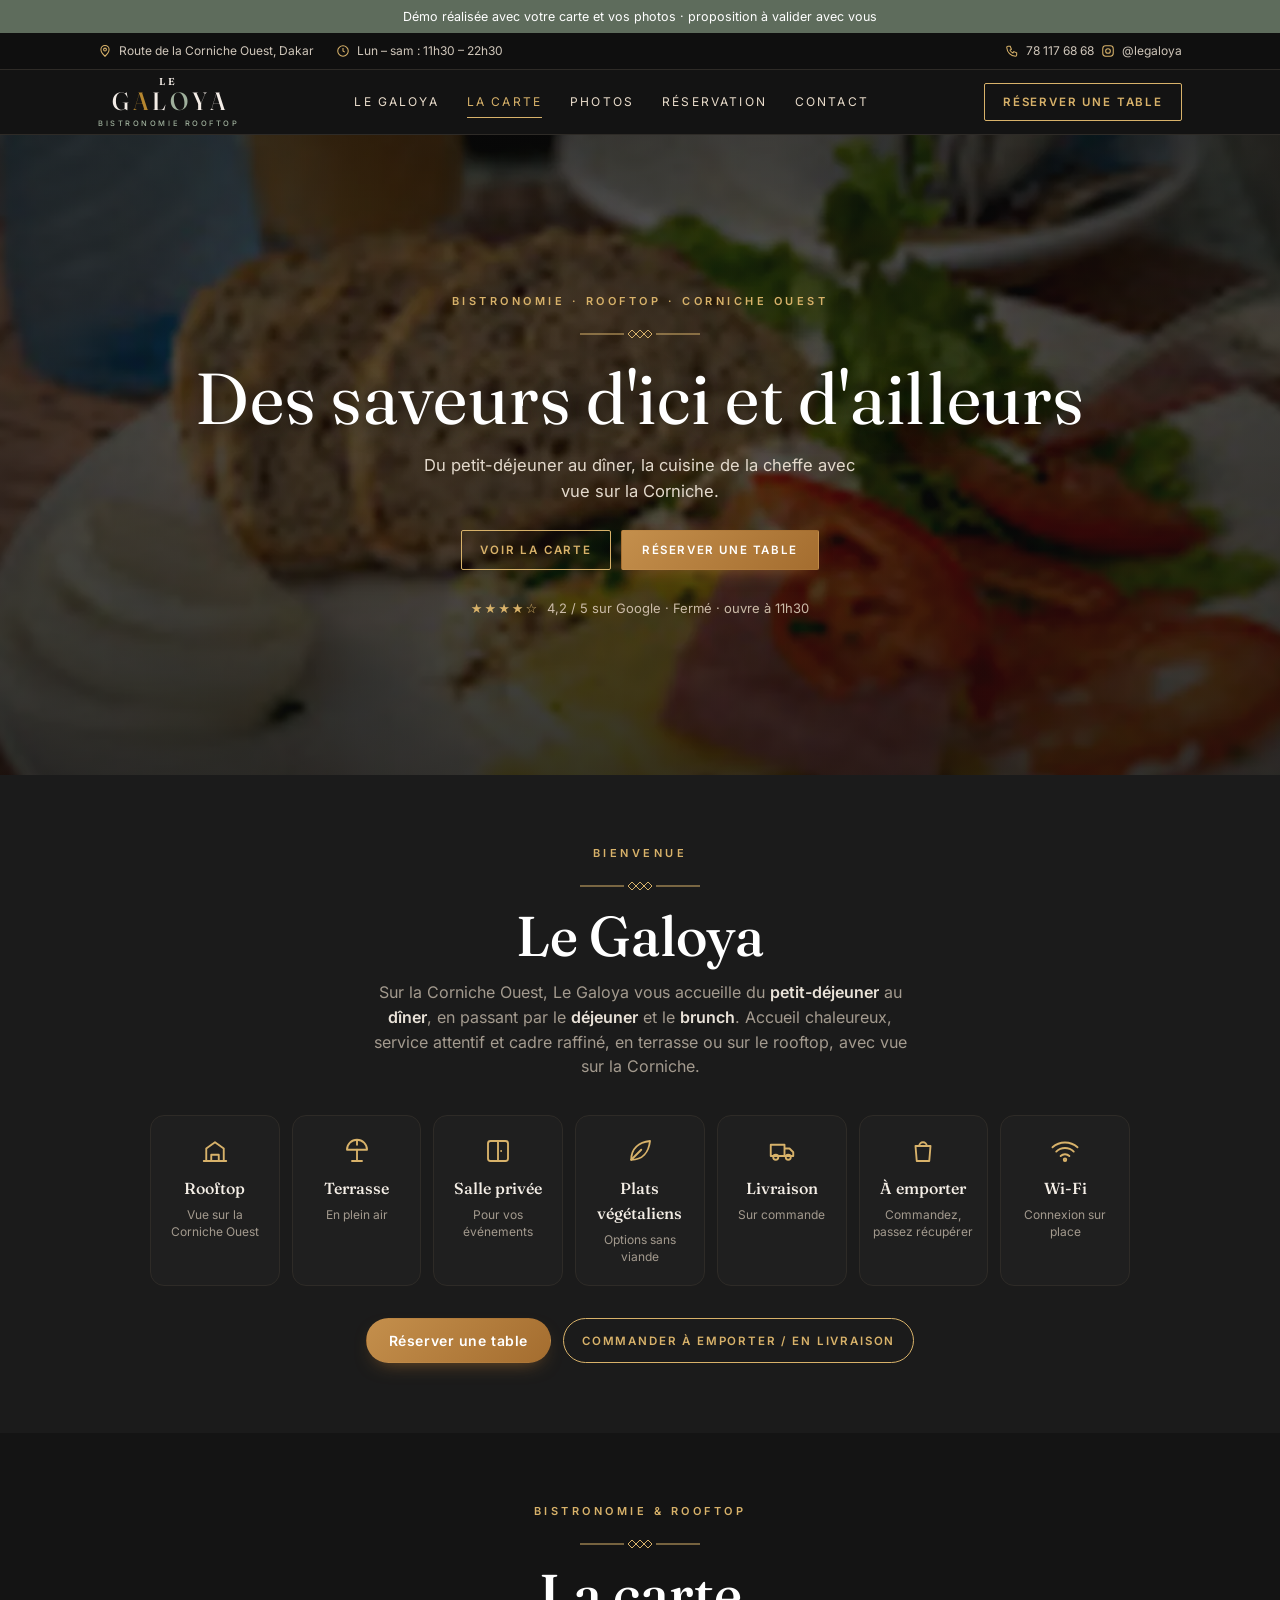
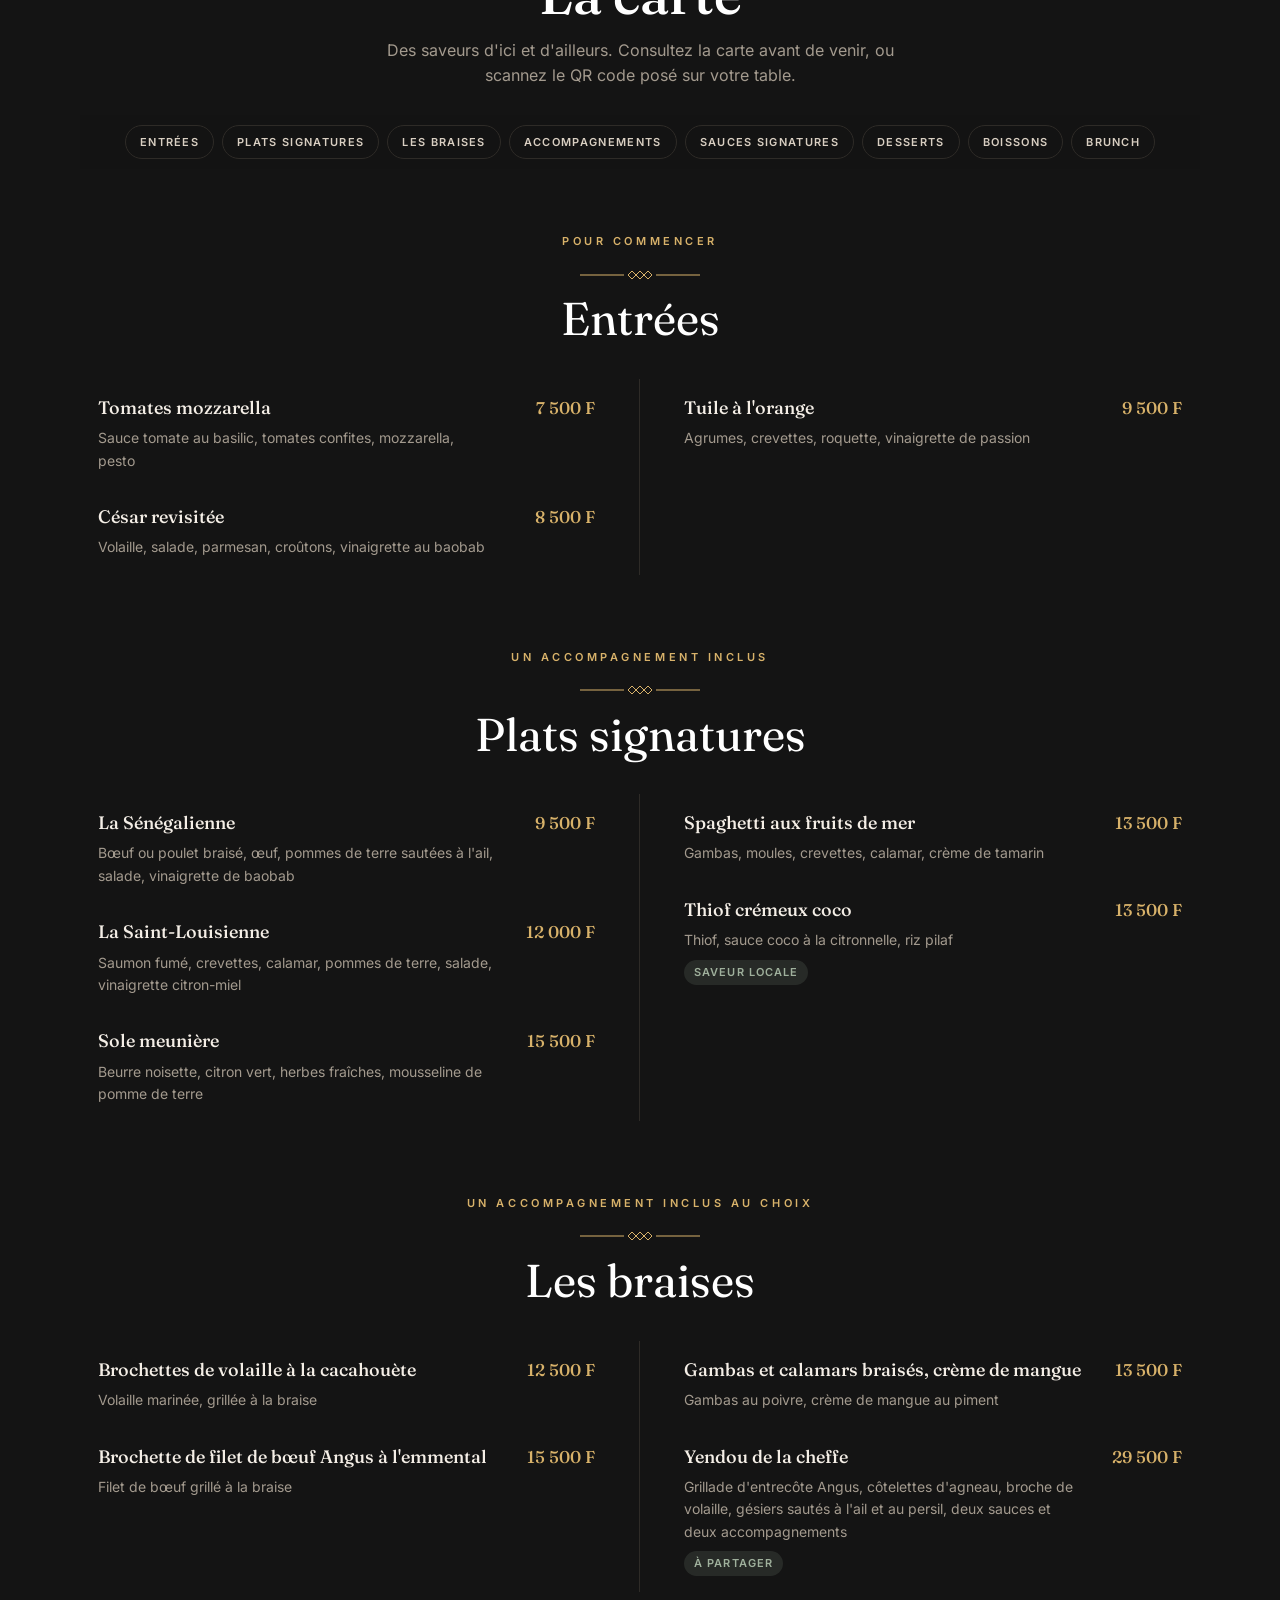
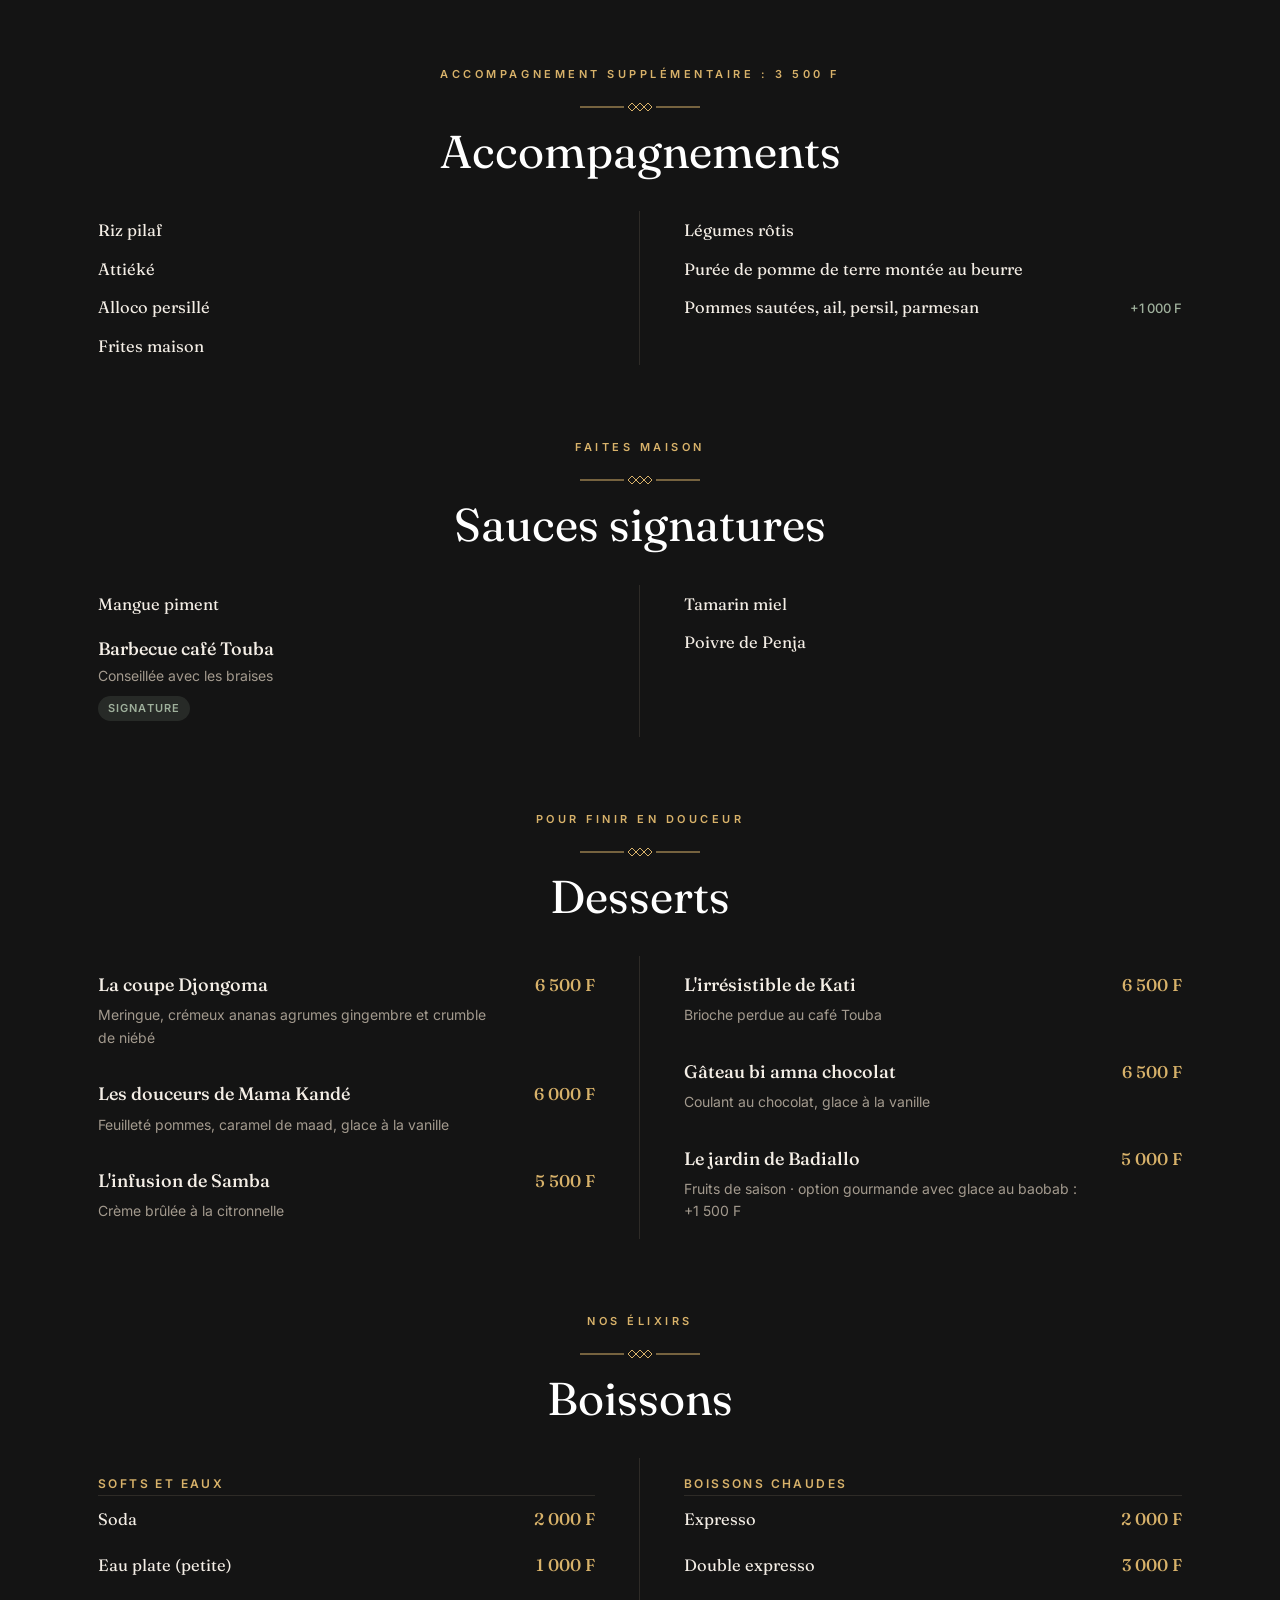
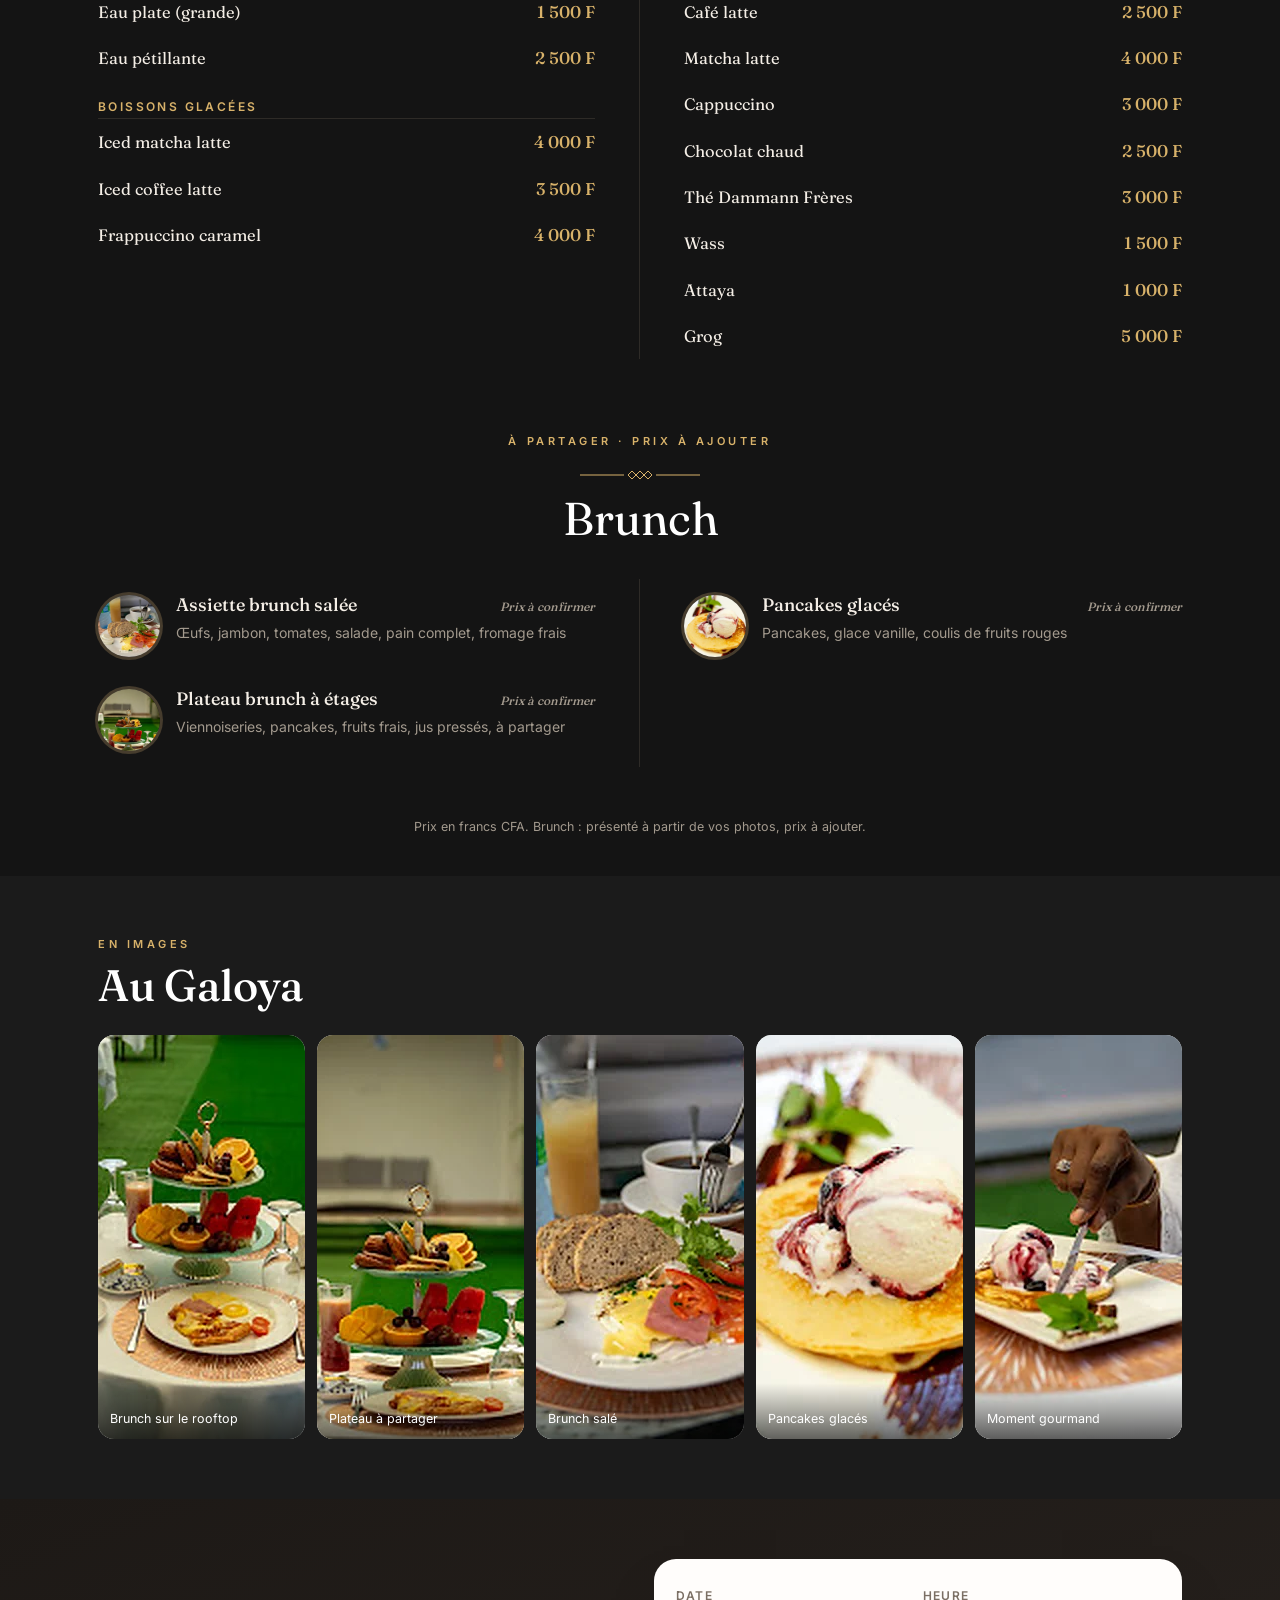
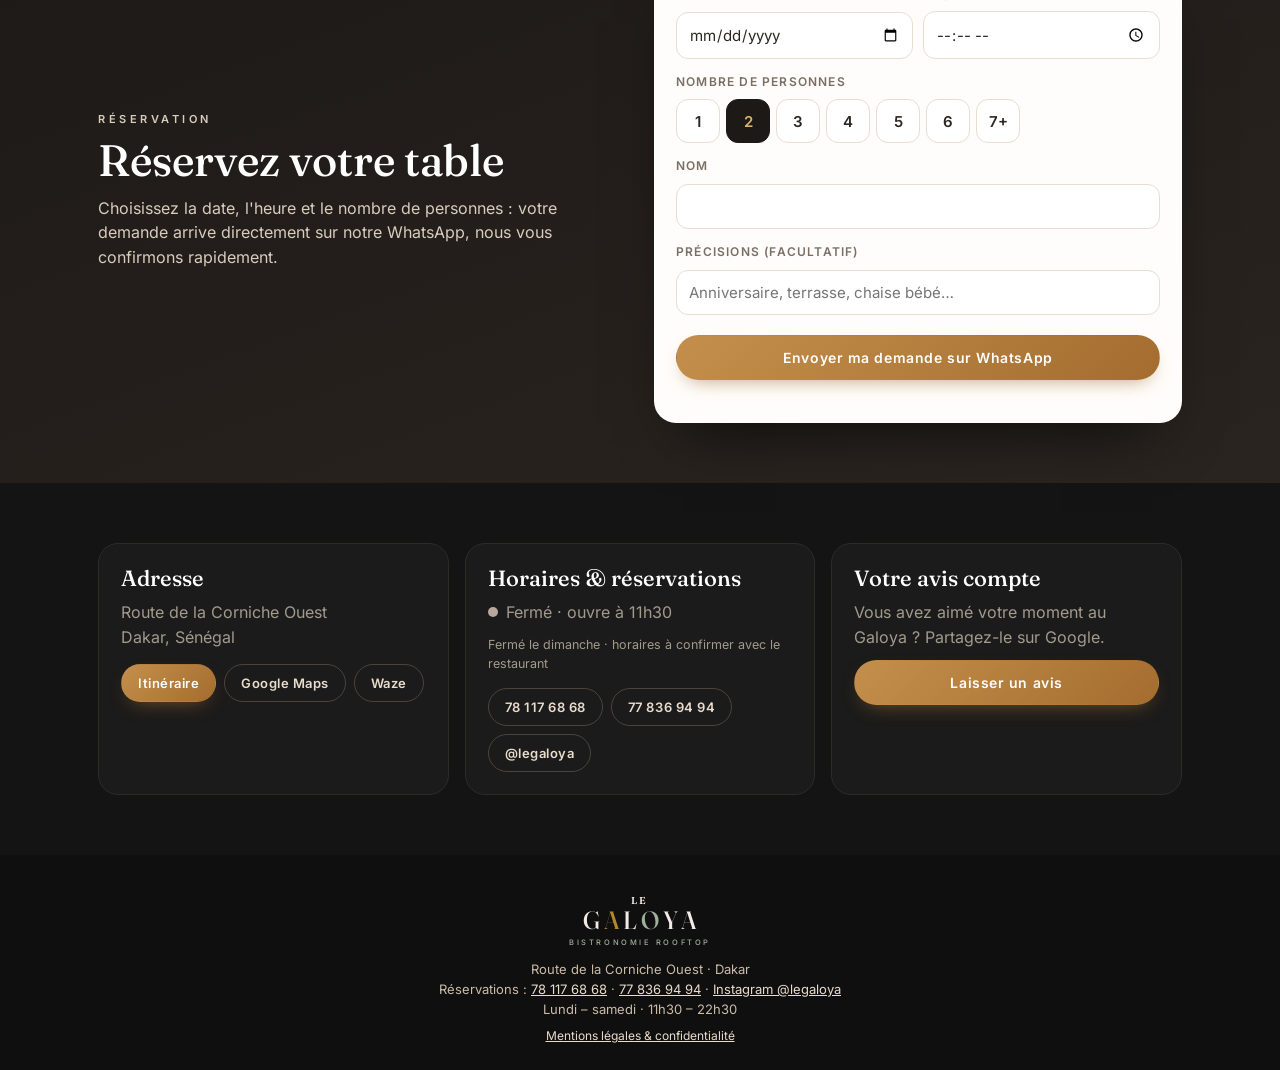
<file: index.html>
<!doctype html>
<html lang="fr">
<head>
<meta charset="utf-8">
<meta http-equiv="Content-Security-Policy" content="default-src 'self'; script-src 'self'; style-src 'self'; font-src 'self'; img-src 'self' data:; connect-src 'self'; object-src 'none'; base-uri 'none'; form-action 'none'">
<meta name="referrer" content="strict-origin-when-cross-origin">
<meta name="viewport" content="width=device-width, initial-scale=1, viewport-fit=cover">
<title>Le Galoya · Bistronomie et rooftop, Corniche Ouest, Dakar</title>
<meta name="description" content="Le Galoya, bistronomie et rooftop avec vue sur la Corniche Ouest, sur la Route de la Corniche Ouest à Dakar : plats signatures, braises, brunch. Menu en ligne et réservation sur WhatsApp.">
<meta name="robots" content="noindex">
<meta name="theme-color" content="#f8f4f2">
<link rel="preload" href="fonts/fraunces.woff2" as="font" type="font/woff2" crossorigin>
<link rel="icon" href="favicon.svg" type="image/svg+xml">
<link rel="preload" href="img/hero-assiette.webp" as="image" fetchpriority="high" media="(min-width:700px)">
<link rel="preload" href="img/hero-assiette-mobile.webp" as="image" fetchpriority="high" media="(max-width:699px)">
<link rel="stylesheet" href="styles.css">
</head>
<body>
<div class="demo-bar">Démo réalisée avec votre carte et vos photos · proposition à valider avec vous</div>

<div class="infobar"><div class="wrap ib-row">
  <span><svg viewBox="0 0 24 24" aria-hidden="true"><path d="M12 21s-7-6.2-7-11.5A7 7 0 0 1 19 9.5C19 14.8 12 21 12 21z"/><circle cx="12" cy="9.5" r="2.4"/></svg>Route de la Corniche Ouest, Dakar</span>
  <span class="ib-hide"><svg viewBox="0 0 24 24" aria-hidden="true"><circle cx="12" cy="12" r="9"/><path d="M12 7v5l3 2"/></svg>Lun – sam : 11h30 – 22h30</span>
  <span class="ib-right"><a href="tel:+221781176868"><svg viewBox="0 0 24 24" aria-hidden="true"><path d="M5 4h4l2 5-2.5 1.5a11 11 0 0 0 5 5L15 13l5 2v4a2 2 0 0 1-2 2A16 16 0 0 1 3 6a2 2 0 0 1 2-2"/></svg>78 117 68 68</a><a class="ib-hide" href="https://www.instagram.com/legaloya/" target="_blank" rel="noopener"><svg viewBox="0 0 24 24" aria-hidden="true"><rect x="3" y="3" width="18" height="18" rx="5"/><circle cx="12" cy="12" r="4"/></svg>@legaloya</a></span>
</div></div>
<header class="top"><div class="wrap top-row">
  <a class="brand" href="#accueil" aria-label="Le Galoya, bistronomie rooftop"><span class="b-le" aria-hidden="true">Le</span><span class="b-word" aria-hidden="true">G<span class="lg">A</span>L<span class="ls">O</span>YA</span><small aria-hidden="true">Bistronomie rooftop</small></a>
  <nav class="nav" aria-label="Menu principal">
    <a href="#apropos">Le Galoya</a><a href="#menu" class="cur">La carte</a><a href="#galerie">Photos</a><a href="#reserver">Réservation</a><a href="#infos">Contact</a>
  </nav>
  <a class="btn btn-frame btn-sm" href="#reserver">Réserver une table</a>
</div></header>

<main id="accueil">
<section class="hero hero-photo">
  <div class="hero-bg" role="img" aria-label="Assiette brunch salée du Galoya : pain complet, œufs, jambon et tomates"></div>
  <div class="wrap hero-center">
    <p class="kicker">Bistronomie · Rooftop<span class="k-more"> · Corniche Ouest</span></p>
    <span class="orn" aria-hidden="true"><svg viewBox="0 0 120 12"><path d="M0 6h44M76 6h44"/><path d="M48 6l4-4 4 4-4 4zM56 6l4-4 4 4-4 4zM64 6l4-4 4 4-4 4z"/></svg></span>
    <h1>Des saveurs d'ici et d'ailleurs</h1>
    <p class="hero-sub">Du petit-déjeuner au dîner, la cuisine de la cheffe avec vue sur la Corniche.</p>
    <div class="ctas">
      <a class="btn btn-frame" href="#menu">Voir la carte</a>
      <a class="btn btn-gold" href="#reserver">Réserver une table</a>
    </div>
    <p class="rating"><span class="stars" aria-hidden="true">★★★★☆</span> 4,2 / 5 sur Google · <span id="openNow">Lun–sam · 11h30–22h30</span></p>
  </div>
</section>

<section id="apropos" class="about dark"><div class="wrap">
  <div class="m-intro"><p class="kicker">Bienvenue</p><span class="orn" aria-hidden="true"><svg viewBox="0 0 120 12"><path d="M0 6h44M76 6h44"/><path d="M48 6l4-4 4 4-4 4zM56 6l4-4 4 4-4 4zM64 6l4-4 4 4-4 4z"/></svg></span><h2>Le Galoya</h2>
  <p class="sub">Sur la Corniche Ouest, Le Galoya vous accueille du <b>petit-déjeuner</b> au <b>dîner</b>, en passant par le <b>déjeuner</b> et le <b>brunch</b>. Accueil chaleureux, service attentif et cadre raffiné, en terrasse ou sur le rooftop, avec vue sur la Corniche.</p></div>
  <ul class="services"><li><svg viewBox="0 0 24 24" aria-hidden="true"><path d="M3 20h18M5 20V10l7-5 7 5v10"/><path d="M9 20v-5h6v5"/></svg><b>Rooftop</b><span>Vue sur la Corniche Ouest</span></li><li><svg viewBox="0 0 24 24" aria-hidden="true"><path d="M12 3v4M4 11a8 8 0 0 1 16 0z"/><path d="M12 11v9M8 20h8"/></svg><b>Terrasse</b><span>En plein air</span></li><li><svg viewBox="0 0 24 24" aria-hidden="true"><rect x="4" y="4" width="16" height="16" rx="2"/><path d="M12 4v16M14.5 12h.01"/></svg><b>Salle privée</b><span>Pour vos événements</span></li><li><svg viewBox="0 0 24 24" aria-hidden="true"><path d="M5 19C5 10 11 5 20 4c-1 9-6 15-15 15z"/><path d="M5 19l8-8"/></svg><b>Plats végétaliens</b><span>Options sans viande</span></li><li><svg viewBox="0 0 24 24" aria-hidden="true"><path d="M3 7h11v9H3zM14 10h4l3 3v3h-7"/><circle cx="7" cy="17" r="2"/><circle cx="17" cy="17" r="2"/></svg><b>Livraison</b><span>Sur commande</span></li><li><svg viewBox="0 0 24 24" aria-hidden="true"><path d="M6 8h12l-1 12H7z"/><path d="M9 8a3 3 0 0 1 6 0"/></svg><b>À emporter</b><span>Commandez, passez récupérer</span></li><li><svg viewBox="0 0 24 24" aria-hidden="true"><path d="M2 9a15 15 0 0 1 20 0M5 12.5a10 10 0 0 1 14 0M8.5 16a5 5 0 0 1 7 0"/><circle cx="12" cy="19" r="1"/></svg><b>Wi-Fi</b><span>Connexion sur place</span></li></ul>
  <div class="about-cta">
    <a class="btn btn-gold" href="#reserver">Réserver une table</a>
    <a class="btn btn-frame" id="orderWa" href="#" target="_blank" rel="noopener">Commander à emporter / en livraison</a>
  </div>
</div></section>

<section id="menu" class="menu dark"><div class="wrap">
  <div class="m-intro"><p class="kicker">Bistronomie &amp; rooftop</p><span class="orn" aria-hidden="true"><svg viewBox="0 0 120 12"><path d="M0 6h44M76 6h44"/><path d="M48 6l4-4 4 4-4 4zM56 6l4-4 4 4-4 4zM64 6l4-4 4 4-4 4z"/></svg></span><h2>La carte</h2>
  <p class="sub">Des saveurs d'ici et d'ailleurs. Consultez la carte avant de venir, ou scannez le QR code posé sur votre table.</p></div>
  <nav class="tabs" id="tabs" aria-label="Catégories de la carte"></nav>
  <div id="menuList"></div>
  <p class="note">Prix en francs CFA. Brunch : présenté à partir de vos photos, prix à ajouter.</p>
</div></section>

<section id="galerie" class="gallery"><div class="wrap">
  <p class="kicker">En images</p>
  <h2>Au Galoya</h2>
  <div class="g-grid">
    <figure><img src="img/terrasse-brunch.webp" alt="Brunch servi sur nappe blanche, sur le rooftop" loading="lazy" width="304" height="404"><figcaption>Brunch sur le rooftop</figcaption></figure>
    <figure><img src="img/plateau-brunch.webp" alt="Plateau brunch à étages avec viennoiseries et fruits frais" loading="lazy" width="304" height="404"><figcaption>Plateau à partager</figcaption></figure>
    <figure><img src="img/brunch-sale.webp" alt="Assiette brunch avec œufs, jambon, tomates et pain complet" loading="lazy" width="304" height="404"><figcaption>Brunch salé</figcaption></figure>
    <figure><img src="img/pancakes.webp" alt="Pancakes avec glace vanille et coulis de fruits rouges" loading="lazy" width="304" height="404"><figcaption>Pancakes glacés</figcaption></figure>
    <figure><img src="img/pancakes-degustation.webp" alt="Dégustation de pancakes à table" loading="lazy" width="304" height="404"><figcaption>Moment gourmand</figcaption></figure>
  </div>
</div></section>

<section id="reserver" class="booking"><div class="wrap book-grid">
  <div>
    <p class="kicker light">Réservation</p>
    <h2>Réservez votre table</h2>
    <p>Choisissez la date, l'heure et le nombre de personnes : votre demande arrive directement sur notre WhatsApp, nous vous confirmons rapidement.</p>
  </div>
  <div class="book-card">
    <div class="f2">
      <div><label for="bDate">Date</label><input id="bDate" type="date"></div>
      <div><label for="bTime">Heure</label><input id="bTime" type="time" min="11:30" max="22:30" step="900"></div>
    </div>
    <label>Nombre de personnes</label>
    <div class="people" id="people" role="radiogroup" aria-label="Nombre de personnes"></div>
    <label for="bName">Nom</label><input id="bName" maxlength="50" autocomplete="name">
    <label for="bNote">Précisions (facultatif)</label><input id="bNote" maxlength="150" placeholder="Anniversaire, terrasse, chaise bébé…">
    <button class="btn btn-gold" id="bSend" type="button">Envoyer ma demande sur WhatsApp</button>
    <p class="msg" id="bMsg" role="status"></p>
  </div>
</div></section>

<section id="infos" class="infos"><div class="wrap info-grid">
  <div class="info-card">
    <h3>Adresse</h3>
    <p>Route de la Corniche Ouest<br>Dakar, Sénégal</p>
    <div class="btn-row">
      <a class="btn btn-gold" href="https://www.google.com/maps/dir/?api=1&amp;destination=14.6956129,-17.4724181" target="_blank" rel="noopener">Itinéraire</a>
      <a class="btn btn-line dark" href="https://maps.app.goo.gl/WqVSmxfr7wGy9FrMA" target="_blank" rel="noopener">Google Maps</a>
      <a class="btn btn-line dark" href="https://waze.com/ul?ll=14.6956129,-17.4724181&amp;navigate=yes" target="_blank" rel="noopener">Waze</a>
    </div>
  </div>
  <div class="info-card">
    <h3>Horaires &amp; réservations</h3>
    <p><span class="dot" id="openDot"></span><span id="openTxt">Lundi – samedi · 11h30 – 22h30</span></p>
    <p class="small">Fermé le dimanche · horaires à confirmer avec le restaurant</p>
    <div class="btn-row">
      <a class="btn btn-line dark" href="tel:+221781176868">78 117 68 68</a>
      <a class="btn btn-line dark" href="tel:+221778369494">77 836 94 94</a>
      <a class="btn btn-line dark" href="https://www.instagram.com/legaloya/" target="_blank" rel="noopener">@legaloya</a>
    </div>
  </div>
  <div class="info-card">
    <h3>Votre avis compte</h3>
    <p>Vous avez aimé votre moment au Galoya ? Partagez-le sur Google.</p>
    <a class="btn btn-gold" href="https://maps.app.goo.gl/WqVSmxfr7wGy9FrMA" target="_blank" rel="noopener">Laisser un avis</a>
  </div>
</div></section>
</main>

<footer class="foot"><div class="wrap">
  <p class="brand foot-brand"><span class="sr">Le Galoya</span><span class="b-le" aria-hidden="true">Le</span><span class="b-word" aria-hidden="true">G<span class="lg">A</span>L<span class="ls">O</span>YA</span><small aria-hidden="true">Bistronomie rooftop</small></p>
  <p>Route de la Corniche Ouest · Dakar</p>
  <p>Réservations : <a href="tel:+221781176868">78 117 68 68</a> · <a href="tel:+221778369494">77 836 94 94</a> · <a href="https://www.instagram.com/legaloya/" target="_blank" rel="noopener">Instagram @legaloya</a></p>
  <p>Lundi – samedi · 11h30 – 22h30</p>
  <p class="foot-legal"><a href="mentions-legales.html">Mentions légales &amp; confidentialité</a></p>
</div></footer>

<nav class="tabbar" aria-label="Navigation">
  <a href="#accueil">Accueil</a><a href="#menu">Menu</a><a href="#reserver" class="hl">Réserver</a><a href="#infos">Infos</a>
</nav>
<div class="toast" id="toast" role="status"></div>
<script src="app.js"></script>
</body>
</html>
</file>
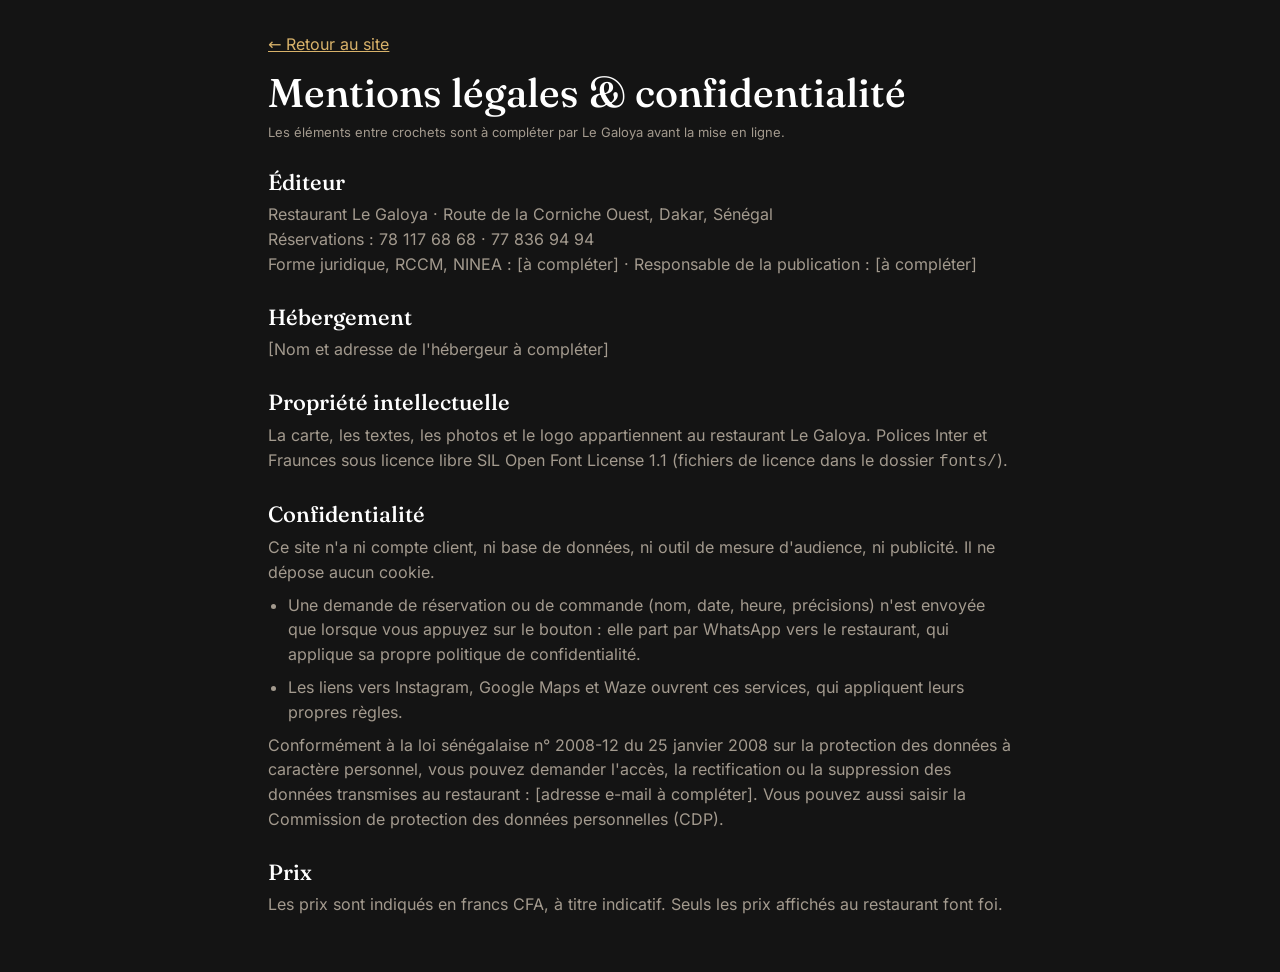
<file: mentions-legales.html>
<!doctype html>
<html lang="fr">
<head>
<meta charset="utf-8">
<meta http-equiv="Content-Security-Policy" content="default-src 'self'; script-src 'none'; style-src 'self'; font-src 'self'; img-src 'self'; object-src 'none'; base-uri 'none'; form-action 'none'">
<meta name="viewport" content="width=device-width, initial-scale=1">
<meta name="robots" content="noindex">
<title>Mentions légales et confidentialité · Le Galoya</title>
<link rel="icon" href="favicon.svg" type="image/svg+xml">
<link rel="stylesheet" href="styles.css">
</head>
<body class="legal-body">
<main class="wrap legal">
  <p><a href="index.html">← Retour au site</a></p>
  <h1>Mentions légales &amp; confidentialité</h1>
  <p class="small">Les éléments entre crochets sont à compléter par Le Galoya avant la mise en ligne.</p>
  <h2>Éditeur</h2>
  <p>Restaurant Le Galoya · Route de la Corniche Ouest, Dakar, Sénégal<br>Réservations : 78 117 68 68 · 77 836 94 94<br>
  Forme juridique, RCCM, NINEA : [à compléter] · Responsable de la publication : [à compléter]</p>
  <h2>Hébergement</h2>
  <p>[Nom et adresse de l'hébergeur à compléter]</p>
  <h2>Propriété intellectuelle</h2>
  <p>La carte, les textes, les photos et le logo appartiennent au restaurant Le Galoya. Polices Inter et Fraunces sous licence libre SIL Open Font License 1.1 (fichiers de licence dans le dossier <code>fonts/</code>).</p>
  <h2>Confidentialité</h2>
  <p>Ce site n'a ni compte client, ni base de données, ni outil de mesure d'audience, ni publicité. Il ne dépose aucun cookie.</p>
  <ul>
    <li>Une demande de réservation ou de commande (nom, date, heure, précisions) n'est envoyée que lorsque vous appuyez sur le bouton : elle part par WhatsApp vers le restaurant, qui applique sa propre politique de confidentialité.</li>
    <li>Les liens vers Instagram, Google Maps et Waze ouvrent ces services, qui appliquent leurs propres règles.</li>
  </ul>
  <p>Conformément à la loi sénégalaise n° 2008-12 du 25 janvier 2008 sur la protection des données à caractère personnel, vous pouvez demander l'accès, la rectification ou la suppression des données transmises au restaurant : [adresse e-mail à compléter]. Vous pouvez aussi saisir la Commission de protection des données personnelles (CDP).</p>
  <h2>Prix</h2>
  <p>Les prix sont indiqués en francs CFA, à titre indicatif. Seuls les prix affichés au restaurant font foi.</p>
</main>
</body>
</html>
</file>
<file: styles.css>
@font-face{font-family:Inter;font-weight:400 600;font-display:swap;src:url(fonts/inter.woff2) format("woff2")}
@font-face{font-family:Fraunces;font-weight:400 700;font-display:swap;src:url(fonts/fraunces.woff2) format("woff2")}

:root{
  --night:#1d1916; --night2:#2a2420; --cream:#faf6f0; --paper:#fffdf9; --ink:#2b2622; --muted:#7b6f64;
  --gold:#b5862f; --gold-l:#d9b27a; --line:#e8ddcf; --ok:#2e8b57;
}
*{box-sizing:border-box;margin:0;padding:0}
html{scroll-behavior:smooth;scroll-padding-top:72px}
body{background:var(--cream);color:var(--ink);font:16px/1.55 Inter,system-ui,sans-serif;-webkit-font-smoothing:antialiased;padding-bottom:64px}
@media(min-width:800px){body{padding-bottom:0}}
h1,h2,h3{font-family:Fraunces,Georgia,serif;font-weight:500;line-height:1.12}
a{color:inherit}
img{display:block;max-width:100%}
.wrap{max-width:1120px;margin:0 auto;padding:0 18px}

.demo-bar{background:var(--gold);color:#fff;font-size:12.5px;text-align:center;padding:7px 16px}

/* En-tête */
.top{position:sticky;top:0;z-index:20;background:rgba(29,25,22,.92);backdrop-filter:blur(8px);color:#f3eadf;border-bottom:1px solid rgba(217,178,122,.18)}
.top-row{display:flex;align-items:center;justify-content:space-between;gap:14px;height:64px}
.brand{font-family:Fraunces,serif;font-size:24px;letter-spacing:.22em;text-transform:uppercase;text-decoration:none;line-height:1;position:relative;padding-top:8px}
.brand .b-le{position:absolute;top:-4px;left:50%;transform:translateX(-50%);font-size:9px;letter-spacing:.3em}
.brand small{display:block;font:500 8.5px Inter;letter-spacing:.32em;color:var(--gold-l);margin-top:5px;text-align:center}
.nav{display:none;gap:30px}
.nav a{text-decoration:none;font-size:13px;letter-spacing:.14em;text-transform:uppercase;color:#e9dccb}
.nav a:hover{color:var(--gold-l)}
@media(min-width:800px){.nav{display:flex}}

/* Boutons */
.btn{display:inline-flex;align-items:center;justify-content:center;gap:8px;border-radius:999px;padding:13px 22px;font:600 14px Inter;letter-spacing:.04em;text-decoration:none;cursor:pointer;border:1px solid transparent}
.btn-gold{background:linear-gradient(135deg,#c48f4c,#a46d2f);color:#fff;box-shadow:0 8px 20px -10px rgba(164,109,47,.8)}
.btn-line{border-color:rgba(217,178,122,.6);color:#f3eadf;background:transparent}
.btn-line.dark{color:var(--ink);border-color:var(--line);background:var(--paper)}
.btn-sm{padding:9px 16px;font-size:13px}

/* Hero rooftop du soir */
.hero{background:
  radial-gradient(ellipse 70% 60% at 80% 30%,rgba(217,178,122,.22),transparent 60%),
  radial-gradient(ellipse 50% 40% at 10% 90%,rgba(176,122,58,.18),transparent 70%),
  linear-gradient(170deg,var(--night) 0%,var(--night2) 100%);color:#f3eadf;padding:46px 0 64px;overflow:hidden}
.hero-grid{display:grid;gap:44px;align-items:center}
@media(min-width:860px){.hero-grid{grid-template-columns:1.1fr .9fr}.hero{padding:80px 0 96px}}
.kicker{font-size:12px;font-weight:600;letter-spacing:.24em;text-transform:uppercase;color:var(--gold)}
.hero .kicker,.kicker.light{color:var(--gold-l)}
.hero h1{font-size:clamp(34px,6.6vw,60px);margin:14px 0 16px;color:#fff;letter-spacing:-.01em}
.hero h1 em{font-style:italic;color:var(--gold-l)}
.hero-text>p{color:#d8ccbd;max-width:52ch}
.ctas{display:flex;flex-wrap:wrap;gap:10px;margin:24px 0 18px}
.perks{display:flex;flex-wrap:wrap;gap:8px;list-style:none;margin-top:20px}
.perks li{font-size:12px;letter-spacing:.08em;border:1px solid rgba(217,178,122,.35);color:#eadcc8;border-radius:999px;padding:6px 12px}
.rating{font-size:13.5px;color:#cbbba8;margin-top:12px}
.stars{color:var(--gold-l);letter-spacing:2px;margin-right:4px}
/* Photos façon instantanés, adaptées à des images de petite taille */
.hero-photos{position:relative;height:340px;max-width:460px;width:100%;justify-self:center}
.hero-photos img{position:absolute;width:44%;border:7px solid #fffaf2;border-bottom-width:26px;border-radius:4px;box-shadow:0 24px 40px -18px rgba(0,0,0,.7)}
.hero-photos .p1{left:28%;top:0;transform:rotate(2deg);z-index:2}
.hero-photos .p2{left:2%;top:46px;transform:rotate(-8deg)}
.hero-photos .p3{right:2%;top:62px;transform:rotate(9deg)}
@media(min-width:860px){.hero-photos{height:420px}}

/* Carte */
section{padding:60px 0}
section h2{font-size:clamp(30px,5vw,44px);margin:8px 0 10px}
.sub{color:var(--muted);max-width:56ch}
.menu{background:var(--cream)}
.tabs{display:flex;gap:8px;overflow-x:auto;margin:24px -18px 6px;padding:2px 18px 8px;scrollbar-width:none}
.tabs::-webkit-scrollbar{display:none}
.tab{flex:none;border:1px solid var(--line);background:var(--paper);border-radius:999px;padding:10px 18px;font:600 12.5px Inter;letter-spacing:.12em;text-transform:uppercase;cursor:pointer;color:var(--ink)}
.tab[aria-selected=true]{background:var(--night);color:var(--gold-l);border-color:var(--night)}
.menu-list{background:var(--paper);border:1px solid var(--line);border-radius:22px;padding:8px 20px;margin-top:10px;box-shadow:0 20px 40px -32px rgba(43,38,34,.5)}
.cat-note{font-size:13px;font-style:italic;color:var(--gold);padding:14px 0 4px;font-family:Fraunces,serif}
.dish{display:flex;gap:14px;padding:18px 0;border-bottom:1px dashed var(--line)}
.dish:last-child{border-bottom:0}
.dish img{width:74px;height:74px;object-fit:cover;border-radius:12px;flex:none}
.dish-txt{flex:1;min-width:0}
.dish-head{display:flex;align-items:baseline;gap:10px}
.dish h3{font-size:18px;font-weight:600;min-width:0;overflow-wrap:anywhere}
.dots{flex:1;border-bottom:1.5px dotted #cdbda8;transform:translateY(-4px);min-width:12px}
.price{font-family:Fraunces,serif;font-weight:600;color:var(--gold);white-space:nowrap;font-size:17px}
.price.tbc{font-family:Inter;font-size:12px;font-weight:500;color:var(--muted);font-style:italic}
.dish p{color:var(--muted);font-size:14.5px;margin-top:4px}
.tag{display:inline-block;margin-top:8px;font-size:11px;font-weight:600;letter-spacing:.1em;text-transform:uppercase;color:var(--gold);background:#f6ead9;border-radius:999px;padding:4px 10px}
.note{font-size:12.5px;color:var(--muted);margin-top:14px}
@media(min-width:800px){.menu-list{padding:12px 34px}}

/* Galerie */
.gallery{background:var(--paper)}
.g-grid{display:grid;grid-template-columns:repeat(2,minmax(0,1fr));gap:12px;margin-top:24px}
@media(min-width:800px){.g-grid{grid-template-columns:repeat(5,minmax(0,1fr))}}
.g-grid figure{position:relative;border-radius:16px;overflow:hidden;background:#eee}
.g-grid img{width:100%;aspect-ratio:3/4;object-fit:cover;transition:transform .4s}
.g-grid figure:hover img{transform:scale(1.04)}
.g-grid figcaption{position:absolute;left:0;right:0;bottom:0;padding:26px 12px 10px;font-size:12.5px;color:#fff;background:linear-gradient(transparent,rgba(0,0,0,.6))}

/* Réservation */
.booking{background:linear-gradient(160deg,var(--night),var(--night2));color:#f3eadf}
.book-grid{display:grid;gap:28px;align-items:center}
@media(min-width:860px){.book-grid{grid-template-columns:1fr 1fr}}
.booking h2{color:#fff}
.booking .book-grid>div>p{color:#d8ccbd;max-width:46ch}
.book-card{background:var(--paper);color:var(--ink);border-radius:22px;padding:22px;display:grid;gap:8px;box-shadow:0 30px 60px -30px rgba(0,0,0,.8)}
.book-card label{font-size:12px;font-weight:600;letter-spacing:.1em;text-transform:uppercase;color:var(--muted);margin-top:6px}
.book-card input{width:100%;border:1px solid var(--line);border-radius:12px;padding:12px;font:15px Inter;background:#fff;color:var(--ink)}
.f2{display:grid;grid-template-columns:1fr 1fr;gap:10px}
.f2>div{display:grid;gap:6px}
.people{display:flex;flex-wrap:wrap;gap:6px}
.people button{min-width:44px;height:44px;border-radius:12px;border:1px solid var(--line);background:#fff;font:600 15px Inter;cursor:pointer;color:var(--ink)}
.people button[aria-checked=true]{background:var(--night);color:var(--gold-l);border-color:var(--night)}
.book-card .btn{margin-top:12px;width:100%}
.msg{color:#b3261e;font-size:13px;min-height:1em}

/* Infos */
.info-grid{display:grid;gap:16px}
@media(min-width:860px){.info-grid{grid-template-columns:repeat(3,1fr)}}
.info-card{background:var(--paper);border:1px solid var(--line);border-radius:20px;padding:22px;display:flex;flex-direction:column;gap:10px}
.info-card h3{font-size:22px}
.info-card p{color:var(--muted)}
.info-card .small{font-size:12.5px}
.btn-row{display:flex;flex-wrap:wrap;gap:8px;margin-top:4px}
.btn-row .btn{padding:10px 16px;font-size:13px}
.dot{display:inline-block;width:10px;height:10px;border-radius:50%;background:#b9a79b;margin-right:8px;vertical-align:1px}
.dot.on{background:var(--ok);box-shadow:0 0 0 4px rgba(46,139,87,.15)}

.foot{background:var(--night);color:#cbbba8;text-align:center;padding:34px 0 24px;font-size:13px}
.foot-brand{color:#f3eadf;margin-bottom:6px;display:inline-block}
.foot a{color:#e9dccb}

/* Barre du bas (téléphone) */
.tabbar{position:fixed;left:0;right:0;bottom:0;z-index:30;display:grid;grid-template-columns:repeat(4,1fr);background:rgba(29,25,22,.96);padding:8px 6px calc(8px + env(safe-area-inset-bottom));border-top:1px solid rgba(217,178,122,.2)}
.tabbar a{text-align:center;text-decoration:none;color:#d8ccbd;font-size:12px;letter-spacing:.06em;padding:8px 0;border-radius:10px}
.tabbar a.hl{background:linear-gradient(135deg,#c48f4c,#a46d2f);color:#fff;font-weight:600}
@media(min-width:800px){.tabbar{display:none}}

.toast{position:fixed;left:50%;bottom:84px;transform:translateX(-50%) translateY(16px);background:var(--night);color:#fff;padding:11px 18px;border-radius:999px;font-size:14px;opacity:0;transition:.2s;pointer-events:none;z-index:60;max-width:calc(100% - 32px);text-align:center}
.toast.show{opacity:1;transform:translateX(-50%)}
@media (prefers-reduced-motion:reduce){*{transition:none!important;scroll-behavior:auto!important}}

/* ===== Identité du logo Le Galoya : noir, A doré, O vert sauge, fond crème ===== */
:root{--gold:#b5862f;--gold-l:#d8b26a;--sage:#5e6c5c;--sage-l:#9fb09c;--cream:#f8f4f2;--paper:#fffdfb}
.brand{display:inline-flex;flex-direction:column;align-items:center;letter-spacing:0;padding-top:0;font-family:Fraunces,Georgia,serif;text-transform:uppercase;line-height:1}
.brand .b-le{position:static;transform:none;font-size:10px;font-weight:600;letter-spacing:.28em;margin-bottom:2px}
.b-word{font-size:25px;font-weight:500;letter-spacing:.16em;margin-right:-.16em;font-variation-settings:"opsz" 144}
.lg{color:var(--gold)} .ls{color:var(--sage)}
.brand small{font:500 7.5px Inter,sans-serif;letter-spacing:.34em;margin-top:5px;color:var(--sage)}
/* En-tête clair, aux couleurs du logo */
.top{background:rgba(248,244,242,.95);color:#151515;border-bottom:1px solid #e7dfda}
.top .brand{color:#151515}
.nav a{color:#2b2b2b}
.nav a:hover{color:var(--gold)}
.top .btn-gold{box-shadow:none}
/* Pied de page sombre : lettres crème, A et O gardent leurs couleurs */
.foot .brand{color:#f3ece6}
.foot .ls{color:var(--sage-l)}
.foot .brand small{color:var(--sage-l)}
.foot-brand{margin-bottom:12px}
/* Touches vert sauge */
.perks li{border-color:rgba(159,176,156,.45);color:#dfe6dc}
.tag{color:var(--sage);background:#e9eee7}
.cat-note{color:var(--sage)}
.demo-bar{background:var(--sage)}
.dish.simple{padding:12px 0}
.dish.simple h3{font-size:16.5px;font-weight:500}
.price.extra{font-family:Inter;font-size:13px;color:var(--sage)}
.grp{font:600 12px Inter,sans-serif;letter-spacing:.2em;text-transform:uppercase;color:var(--sage);padding:22px 0 4px;border-bottom:1px solid var(--line)}
.grp+.dish{border-top:0}

/* ===================== Thème sombre façon carte de restaurant ===================== */
:root{--bg-d:#141414;--bg-d2:#1b1b1b;--line-d:#2e2b27;--txt-d:#e9e2d8;--mut-d:#a39a8e}
body{background:var(--bg-d);color:var(--txt-d)}
.demo-bar{background:var(--sage)}
/* Bandeau d'infos */
.infobar{background:#0f0f0f;color:#cfc6ba;font-size:12px;border-bottom:1px solid var(--line-d)}
.ib-row{display:flex;align-items:center;gap:22px;height:36px;white-space:nowrap;overflow:hidden}
.infobar span,.infobar a{display:inline-flex;align-items:center;gap:7px;text-decoration:none;color:inherit}
.infobar svg{width:14px;height:14px;fill:none;stroke:var(--gold-l);stroke-width:1.8;flex:none}
.ib-right{margin-left:auto;gap:20px}
@media(max-width:700px){.ib-hide{display:none!important}.ib-row{justify-content:space-between;gap:10px;font-size:11.5px}.ib-right{margin-left:0}}
/* En-tête sombre : logo crème, A doré, O sauge */
.top{background:rgba(20,20,20,.94);border-bottom:1px solid var(--line-d)}
.top .brand{color:#f3ece6}
.top .ls{color:var(--sage-l)}
.top .brand small{color:var(--sage-l)}
.nav{gap:28px}
.nav a{color:#e9dccb;font-size:12px;letter-spacing:.18em;padding:6px 0;border-bottom:1px solid transparent}
.nav a.cur,.nav a:hover{color:var(--gold-l);border-bottom-color:var(--gold-l)}
.btn-frame{border:1px solid var(--gold-l);color:var(--gold-l);background:transparent;border-radius:2px;letter-spacing:.16em;text-transform:uppercase;font-size:11.5px;padding:11px 18px}
.btn-frame:hover{background:var(--gold-l);color:#141414}
@media(max-width:520px){.top .btn-frame{padding:9px 12px;font-size:10.5px;letter-spacing:.1em}}

/* Carte */
.menu.dark{background:var(--bg-d);color:var(--txt-d);padding:70px 0 40px;position:relative}
.m-intro{text-align:center;max-width:640px;margin:0 auto}
.m-intro h2{color:#fff;font-size:clamp(36px,6vw,56px);margin:6px 0 12px}
.m-intro .sub{color:var(--mut-d);margin:0 auto}
.kicker{font-size:11px;letter-spacing:.32em}
.dark .kicker{color:var(--gold-l)}
.orn{display:block;width:120px;margin:12px auto 6px}
.orn svg{width:120px;height:12px;fill:none;stroke:var(--gold-l);stroke-width:1}
/* Raccourcis vers les catégories */
.menu .tabs{position:sticky;top:64px;z-index:5;background:rgba(20,20,20,.94);backdrop-filter:blur(6px);margin:28px -18px 0;padding:10px 18px;justify-content:flex-start}
@media(min-width:900px){.menu .tabs{justify-content:center;flex-wrap:wrap}}
.menu .tab{background:transparent;border:1px solid var(--line-d);color:#d9cfc2;text-decoration:none;font-size:11px;padding:9px 14px}
.menu .tab:hover{border-color:var(--gold-l);color:var(--gold-l)}
/* Sections de la carte */
.m-sec{padding:64px 0 10px;text-align:center;scroll-margin-top:120px}
.m-title{font-family:Fraunces,Georgia,serif;font-weight:400;font-size:clamp(32px,5vw,46px);color:#fff;margin:4px 0 34px}
.m-grid{display:grid;gap:0;text-align:left}
@media(min-width:860px){.m-grid{grid-template-columns:1fr 1fr}.m-grid .m-col:first-child{padding-right:44px;border-right:1px solid var(--line-d)}.m-grid .m-col:last-child{padding-left:44px}}
.dark .dish{border-bottom:0;padding:16px 0;gap:16px}
.dark .dish.simple{padding:10px 0}
.dark .dish img{width:62px;height:62px;border-radius:50%;object-fit:cover;box-shadow:0 0 0 3px rgba(217,178,122,.25)}
.dark .dish-head{display:flex;align-items:baseline;justify-content:space-between;gap:16px}
.dark .dish h3{font-family:Fraunces,Georgia,serif;font-size:18px;font-weight:500;color:#f4eee6}
.dark .dish.simple h3{font-size:16.5px;font-weight:400}
.dark .dish p{color:var(--mut-d);font-size:14px;line-height:1.6;margin-top:6px;max-width:44ch}
.dark .price{font-family:Fraunces,Georgia,serif;color:var(--gold-l);font-size:17px;font-weight:500;white-space:nowrap}
.dark .price.extra{font-family:Inter;font-size:13px;color:var(--sage-l)}
.dark .price.tbc{color:var(--mut-d);font-size:12px}
.dark .tag{background:rgba(159,176,156,.14);color:var(--sage-l)}
.dark .grp{color:var(--gold-l);border-bottom-color:var(--line-d);padding-top:18px}
.menu .note{text-align:center;color:var(--mut-d);margin-top:40px}

/* Galerie, infos, pied de page en sombre */
.gallery{background:var(--bg-d2)}
.gallery h2,.infos h3{color:#fff}
.gallery .kicker{color:var(--gold-l)}
.infos{background:var(--bg-d)}
.info-card{background:var(--bg-d2);border-color:var(--line-d)}
.info-card p{color:var(--mut-d)}
.btn-line.dark{background:transparent;color:#e9dccb;border-color:#4a443d}
.foot{background:#0f0f0f}

/* Présentation & services */
.about.dark{background:var(--bg-d2);padding:70px 0}
.about .sub b{color:var(--txt-d);font-weight:600}
.services{list-style:none;display:grid;grid-template-columns:repeat(2,minmax(0,1fr));gap:12px;margin:36px auto 0;max-width:980px}
@media(min-width:700px){.services{grid-template-columns:repeat(4,minmax(0,1fr))}}
@media(min-width:1000px){.services{grid-template-columns:repeat(7,minmax(0,1fr))}}
.services li{display:flex;flex-direction:column;align-items:center;text-align:center;gap:6px;padding:20px 10px;border:1px solid var(--line-d);border-radius:14px;background:rgba(255,255,255,.02)}
.services svg{width:30px;height:30px;fill:none;stroke:var(--gold-l);stroke-width:1.5;stroke-linecap:round;stroke-linejoin:round;margin-bottom:4px}
.services b{font-family:Fraunces,serif;font-weight:500;font-size:16px;color:#f4eee6}
.services span{font-size:12px;color:var(--mut-d);line-height:1.4}
.about-cta{display:flex;flex-wrap:wrap;justify-content:center;gap:12px;margin-top:32px}
.about-cta .btn-frame{border-radius:999px}

/* Pages 404 et mentions légales */
.nf-body,.legal-body{padding-bottom:0}
.nf{min-height:100vh;display:flex;flex-direction:column;align-items:center;justify-content:center;gap:16px;text-align:center;padding:24px;color:var(--txt-d)}
.nf .brand{color:#f3ece6}.nf .ls{color:var(--sage-l)}.nf .brand small{color:var(--sage-l)}
.nf h1{font-size:clamp(28px,6vw,42px);color:#fff}
.nf p{color:var(--mut-d)}
.legal{max-width:780px;padding-top:32px;padding-bottom:48px;color:var(--txt-d)}
.legal h1{font-size:clamp(28px,6vw,40px);color:#fff;margin:14px 0 6px}
.legal h2{font-size:22px;color:#fff;margin:28px 0 8px}
.legal p,.legal li{color:var(--mut-d);margin-bottom:8px}
.legal ul{padding-left:20px}
.legal a{color:var(--gold-l)}
.legal .small{font-size:13px}
.foot-legal{margin-top:8px;font-size:12px}

/* Corrections audit */
.hero-photos img{height:auto;aspect-ratio:3/4;object-fit:cover}
.sr{position:absolute;width:1px;height:1px;overflow:hidden;clip:rect(0 0 0 0);white-space:nowrap}

/* ===== En-tête photo plein écran, texte centré ===== */
.hero.hero-photo{position:relative;padding:0;min-height:clamp(440px,72vh,640px);display:flex;align-items:center;overflow:hidden;background:#0d0d0d}
.hero-bg{position:absolute;inset:-12px;background:url(img/hero-assiette.webp) center 45%/cover no-repeat;transform:scale(1.03)}
.hero-photo::before{content:"";position:absolute;inset:0;z-index:1;background:
  radial-gradient(ellipse 80% 70% at 50% 50%,rgba(10,10,10,.45),rgba(10,10,10,.82)),
  linear-gradient(rgba(10,10,10,.35),rgba(10,10,10,.65))}
.hero-center{position:relative;z-index:2;text-align:center;display:flex;flex-direction:column;align-items:center;padding-top:40px;padding-bottom:40px}
.hero-photo h1{font-family:Fraunces,Georgia,serif;font-weight:300;font-size:clamp(38px,7vw,72px);letter-spacing:.01em;color:#fff;margin:6px 0 14px;text-shadow:0 2px 24px rgba(0,0,0,.5)}
.hero-sub{color:#e3d9cc;max-width:46ch;font-size:16.5px}
.hero-photo .ctas{justify-content:center;margin:26px 0 16px}
.hero-photo .btn-frame{border-radius:2px}
.hero-photo .btn-gold{border-radius:2px;letter-spacing:.14em;text-transform:uppercase;font-size:11.5px;padding:12px 20px}
.hero-photo .rating{color:#cbbba8;font-size:13px}
.hero-bg{background-position:center 55%}
.hero-photo::before{background:
  radial-gradient(ellipse 75% 65% at 50% 48%,rgba(10,10,10,.5),rgba(10,10,10,.72)),
  linear-gradient(rgba(10,10,10,.2),rgba(10,10,10,.45))}

/* En-tête : version téléphone (photo verticale, plus compacte) */
@media(max-width:699px){
  .hero.hero-photo{min-height:0}
  .hero-bg{background-image:url(img/hero-assiette-mobile.webp);background-position:center 40%;inset:-6px}
  .hero-photo::before{background:linear-gradient(rgba(10,10,10,.55),rgba(10,10,10,.5) 45%,rgba(10,10,10,.85))}
  .hero-center{padding:64px 22px 56px}
  .hero-photo h1{font-size:40px;line-height:1.08;margin:4px 0 12px}
  .hero-sub{font-size:15.5px}
  .hero-photo .ctas{flex-direction:column;align-items:stretch;width:100%;max-width:320px;gap:10px;margin:22px 0 14px}
  .hero-photo .ctas .btn{justify-content:center}
  .k-more{display:none}
}
@media(max-width:699px){
  .hero-photo::before{background:linear-gradient(rgba(10,10,10,.6),rgba(10,10,10,.62) 50%,rgba(10,10,10,.88))}
  .hero-sub,.hero-photo .rating{text-shadow:0 1px 10px rgba(0,0,0,.9)}
  .hero-photo .btn-frame{background:rgba(10,10,10,.55);backdrop-filter:blur(2px)}
}
</file>
